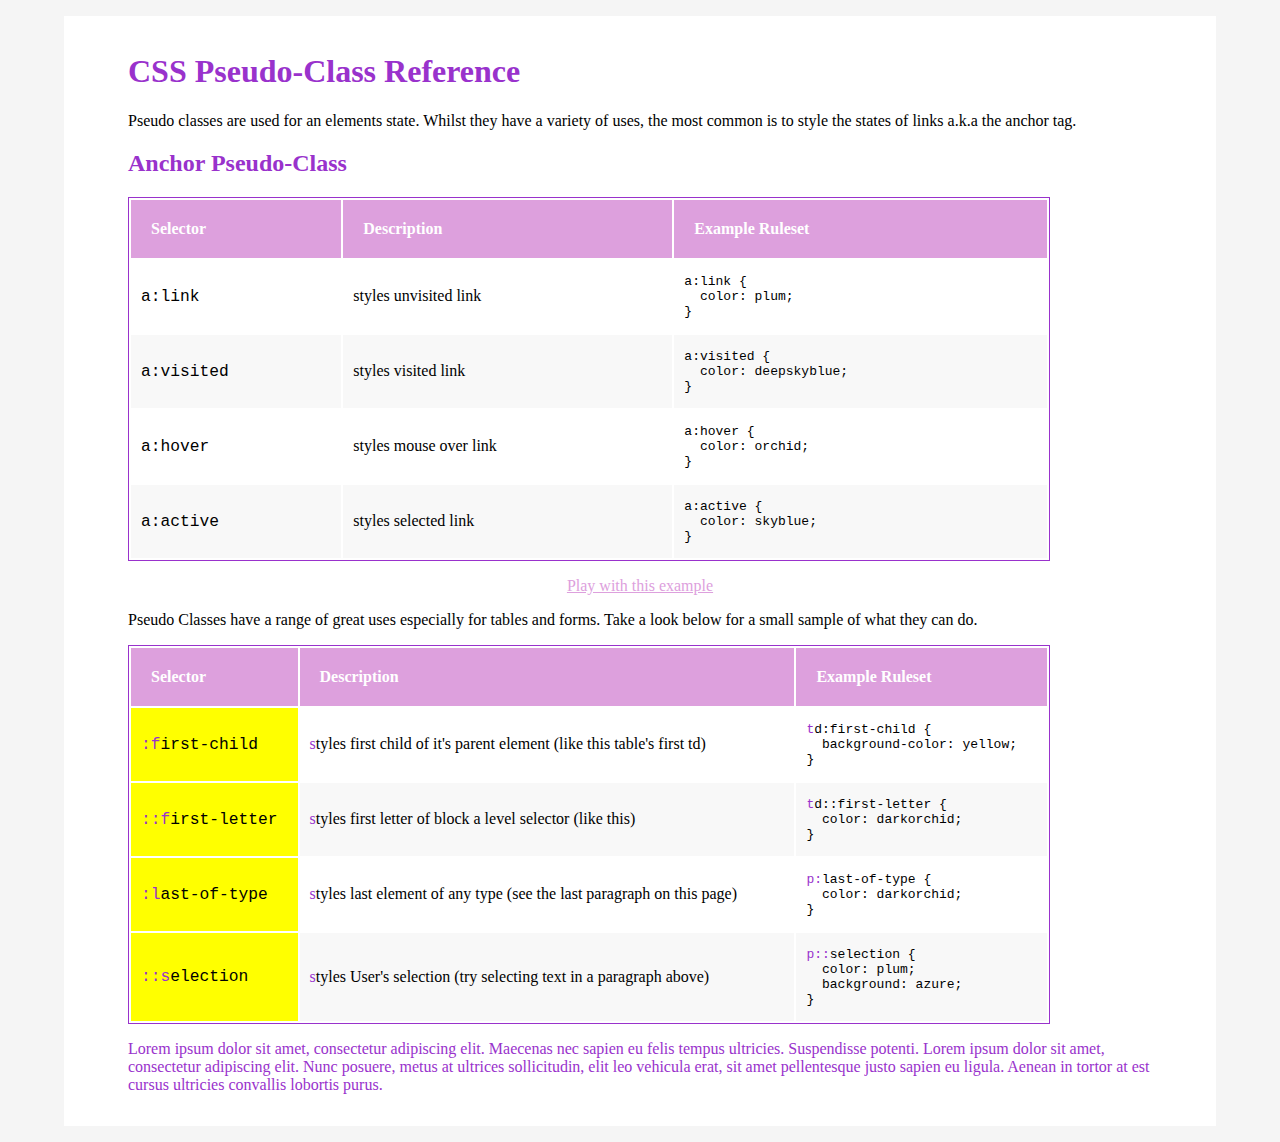
<file: html-css-cheatsheet/index.html>
<!DOCTYPE html>
<html>
  <head>
    <title>CSS Pseudo-Class Reference</title>
    <meta name="viewport" content="width=device-width, initial-scale=1.0">
    <meta name="author" content="Simone Waring">
    <link href="styles.css" rel="stylesheet">
  </head>
  <body>
    <h1>CSS Pseudo-Class Reference</h1>
    <p>Pseudo classes are used for an elements state. Whilst they have a variety of uses, the most common is to style the states of links a.k.a the anchor tag.</p>
    <h2>Anchor Pseudo-Class</h2>
    <table>
      <thead>
        <tr>
          <th>Selector</th>
          <th>Description</th>
          <th>Example Ruleset</th>
        </tr>
      </thead>
      <tbody>
        <tr>
          <td><code>a:link</code></td>
          <td>styles unvisited link</td>
          <td><pre>a:link {
  color: plum;
}</pre></td>
        </tr>
        <tr>
          <td><code>a:visited</code></td>
          <td>styles visited link</td>
          <td><pre>a:visited {
  color: deepskyblue;
}</pre></td>
        </tr>
        <tr>
          <td><code>a:hover</code></td>
          <td>styles mouse over link</td>
          <td><pre>a:hover {
  color: orchid;
}</pre></td>
        </tr>
        <tr>
          <td><code>a:active</code></td>
          <td>styles selected link</td>
          <td><pre>a:active {
  color: skyblue;
}</pre></td>
        </tr>
      </tbody>
    </table>
    <p><a href='#'>Play with this example</a></p>
    <p>Pseudo Classes have a range of great uses especially for tables and forms. Take a look below for a small sample of what they can do.</p>
    <table class="samples">
      <thead>
        <tr>
          <th>Selector</th>
          <th>Description</th>
          <th>Example Ruleset</th>
        </tr>
      </thead>
      <tbody>
        <tr>
          <td><code>:first-child</code></td>
          <td>styles first child of it's parent element (like this table's first td)</td>
          <td><pre>td:first-child {
  background-color: yellow;
}</pre></td>
        </tr>
        <tr>
          <td><code>::first-letter</code></td>
          <td>styles first letter of block a level selector (like this)</td>
          <td><pre>td::first-letter {
  color: darkorchid;
}</pre></td>
        </tr>
        <tr>
          <td><code>:last-of-type</code></td>
          <td>styles last element of any type (see the last paragraph on this page) </td>
          <td><pre>p:last-of-type {
  color: darkorchid;
}</pre></td>
        </tr>
        <tr>
          <td><code>::selection</code></td>
          <td>styles User's selection (try selecting text in a paragraph above)</td>
          <td><pre>p::selection {
  color: plum;
  background: azure;
}</pre></td>
        </tr>
      </tbody>
    </table>
    <p>Lorem ipsum dolor sit amet, consectetur adipiscing elit. Maecenas nec sapien eu felis tempus ultricies. Suspendisse potenti. Lorem ipsum dolor sit amet, consectetur adipiscing elit. Nunc posuere, metus at ultrices sollicitudin, elit leo vehicula erat, sit amet pellentesque justo sapien eu ligula. Aenean in tortor at est cursus ultricies convallis lobortis purus.</p>
  </body>
</html>
</file>
<file: html-css-cheatsheet/styles.css>
/* styles for html css cheatsheet project by simone waring */
/* page layout styles */
html {background-color: whitesmoke;}

body {
background-color: white;
font-family: Verdana;
padding: 1em 4em;
}

@media (max-width: 2000px) {
  body {
  max-width: 80%;
  margin: 1em  auto;
 }
}
  
@media (min-width: 2001px){
  body {
  max-width: 50%;
  margin: 2em auto;
 }
}

/* text styles */

h1, h2 {color: darkorchid;}

h1 {font-family: fantasy;}

p:last-of-type {color: darkorchid;}

p::selection {
  color: plum;
  background: azure;
}

code {font-size: 1.25em;}

/* table styles */

table {border: 1px solid darkorchid;}

@media (min-width: 0px) and (max-width: 1090px) {
  table {width: 100%;}
}

@media (min-width: 1091px) and (max-width: 2024px) {
  table {width: 90%;}
}
  
tr:nth-child(even) {
  background-color: rgba(220, 220, 220, 0.2);
}

th, td {
  padding-left: 10px;
  text-align: left;
}

th {
  background-color: plum;
  color: white;
  padding: 20px;
}

.samples td:first-child {background-color: yellow;}

.samples td::first-letter {color: darkorchid;}


/* anchor styles */

a {display:block;text-align: center;}

a:link {color: plum;}
a:visited {color: deepskyblue;}
a:hover {color: orchid;}
a:active {color: skyblue;}
</file>
